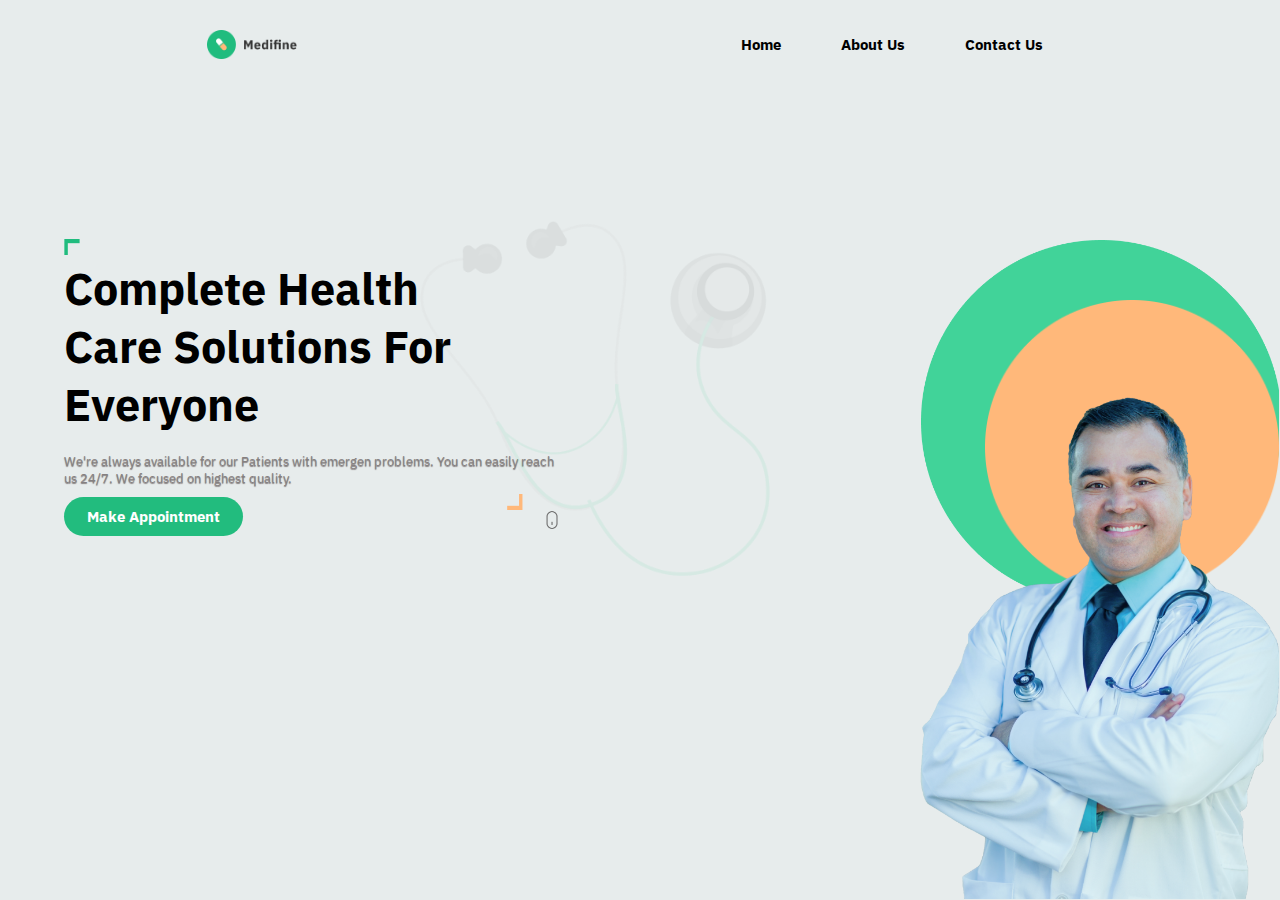
<file: index.html>
<!DOCTYPE html>
<html lang="en">
  <head>
    <meta charset="UTF-8" />
    <meta http-equiv="X-UA-Compatible" content="IE=edge" />
    <meta name="viewport" content="width=device-width, initial-scale=1.0" />
    <!-- Link CSS  -->
    <link rel="stylesheet" href="style1.css" />

    <!-- Link font-family: "IBM Plex Sans" -->
    <link rel="preconnect" href="https://fonts.googleapis.com" />
    <link rel="preconnect" href="https://fonts.gstatic.com" crossorigin />
    <link
      href="https://fonts.googleapis.com/css2?family=IBM+Plex+Sans:wght@200;300;400;500;600;700&family=Poppins:wght@200;300;400;500;600;700;800;900&display=swap"
      rel="stylesheet"
    />
        <link rel="shortcut icon" href="https://encrypted-tbn0.gstatic.com/images?q=tbn:ANd9GcTWHJDAH_AKMhm6Yds8bUXUqAmwZKccMpQl3w&usqp=CAU" type="image/x-icon">
    <title>Home</title>
  </head>
  <body>
    <!-- Navigation Section  -->
    <nav>
     <img src="./Assets/logo.png" alt="logo" class="logo" />
      <ul>
        <li><a href="./index.html">Home</a></li>
        <li><a href="./aboutus.html">About Us</a></li>
        <li><a href="./contactus.html">Contact Us</a></li>
      </ul>
    </nav>

    <!-- Main Section  -->
    <div class="main">
      <!-- Main Left Section  -->
      <div class="main_left">
        <img src="./Assets/topAngle.png" alt="" class="topAngle" />
        <h1>
          Complete Health <br />
          Care Solutions For <br />
          Everyone
        </h1>
        <p>
          We're always available for our Patients with emergen problems. You can
          easily reach <br />
          us 24/7. We focused on highest quality.
        </p>
        <button>Make Appointment</button>
        <img src="./Assets/bottomAngle.png" alt="" class="bottomangle" />
        <img src="./Assets/mouse.png" alt="" class="mouse" />
      </div>
      <!-- Main Right Section  -->
      <div class="main_right">
        <img src="./Assets/greenBox.png" alt="" class="green" />
        <img src="./Assets/yellowBox.png" alt="" class="yellow" />
        <img src="./Assets/doctor.png" alt="" class="doctor" />
      </div>
      <img src="./Assets/stethoscope.png" alt="" class="stethoscope" />
    </div>
  </body>
</html>
</file>
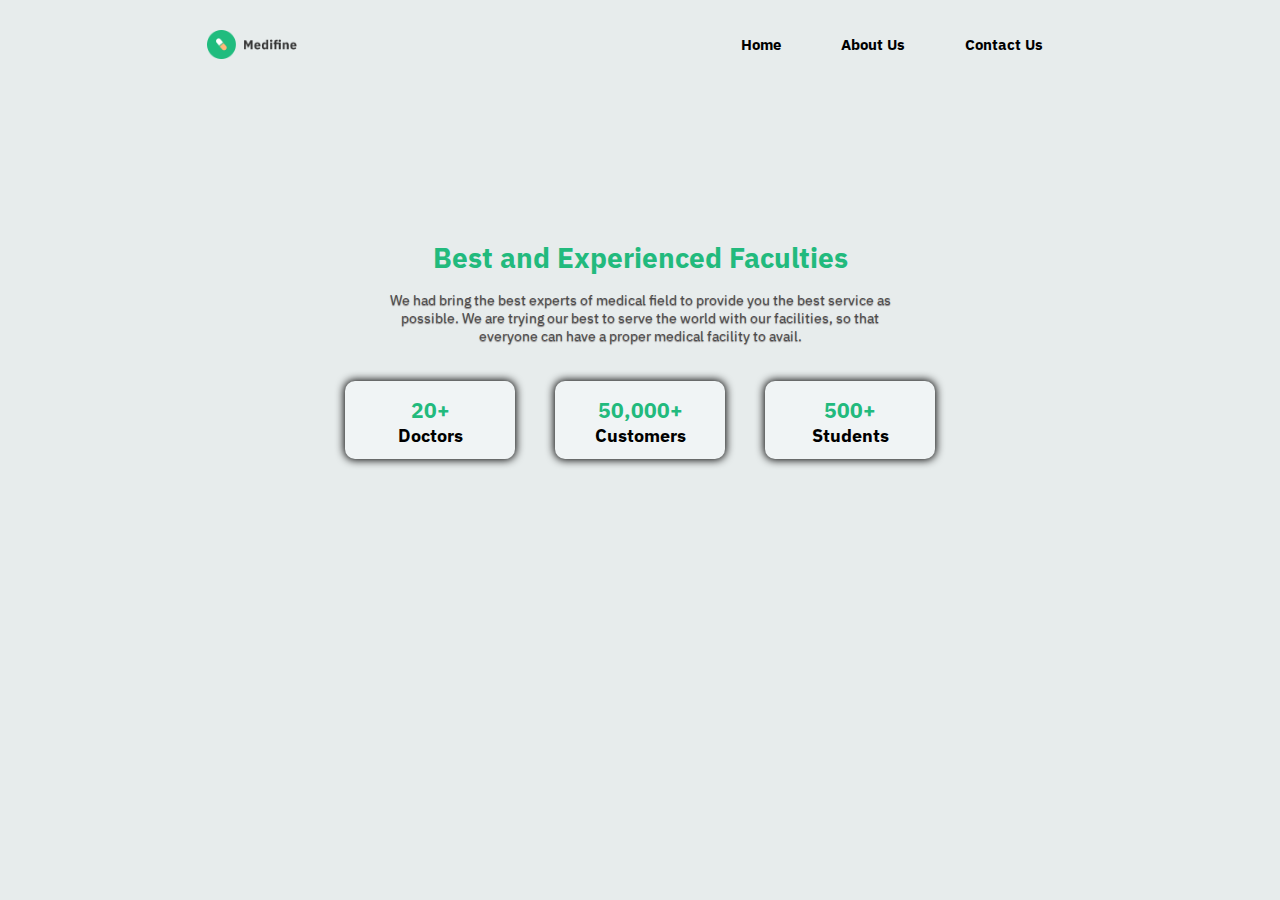
<file: aboutus.html>
<!DOCTYPE html>
<html lang="en">
  <head>
    <meta charset="UTF-8" />
    <meta http-equiv="X-UA-Compatible" content="IE=edge" />
    <meta name="viewport" content="width=device-width, initial-scale=1.0" />
    <!-- Link CSS File  -->
    <link rel="stylesheet" href="style2.css" />

    <!-- Link font-family: "IBM Plex Sans" -->
    <link rel="preconnect" href="https://fonts.googleapis.com" />
    <link rel="preconnect" href="https://fonts.gstatic.com" crossorigin />
    <link
      href="https://fonts.googleapis.com/css2?family=IBM+Plex+Sans:wght@200;300;400;500;600;700&family=Poppins:wght@200;300;400;500;600;700;800;900&display=swap"
      rel="stylesheet"
    />
        <link rel="shortcut icon" href="https://encrypted-tbn0.gstatic.com/images?q=tbn:ANd9GcTWHJDAH_AKMhm6Yds8bUXUqAmwZKccMpQl3w&usqp=CAU" type="image/x-icon">
    <title>About Us</title>
  </head>
  <body>

    <!-- Navigation Section  -->
    <nav>
        <img src="./Assets/logo.png" alt="logo" class="logo" />
      <ul>
        <li><a href="./index.html">Home</a></li>
        <li><a href="./aboutus.html">About Us</a></li>
        <li><a href="./contactus.html">Contact Us</a></li>
        </ul>
  </nav>

  <!-- Main Section  -->
    <div class="main">
      <div class="main_1">
        <h1> Best and Experienced Faculties</h1>
        <p>
          We had bring the best experts of medical field to provide you the best
          service as <br />
          possible. We are trying our best to serve the world with our
          facilities, so that <br />
          everyone can have a proper medical facility to avail.
        </p>
      </div>

      <!-- Box Section  -->
      <div class="box">
        <div class="box_1">
          <h3>20+</h3>
          <p>Doctors</p>
        </div>
        <div class="box_2">
          <h3>50,000+</h3>
          <p>Customers</p>
        </div>
        <div class="box_3">
          <h3>500+</h3>
          <p>Students</p>
        </div>
      </div>
    </div>
  </body>
</html>
</file>
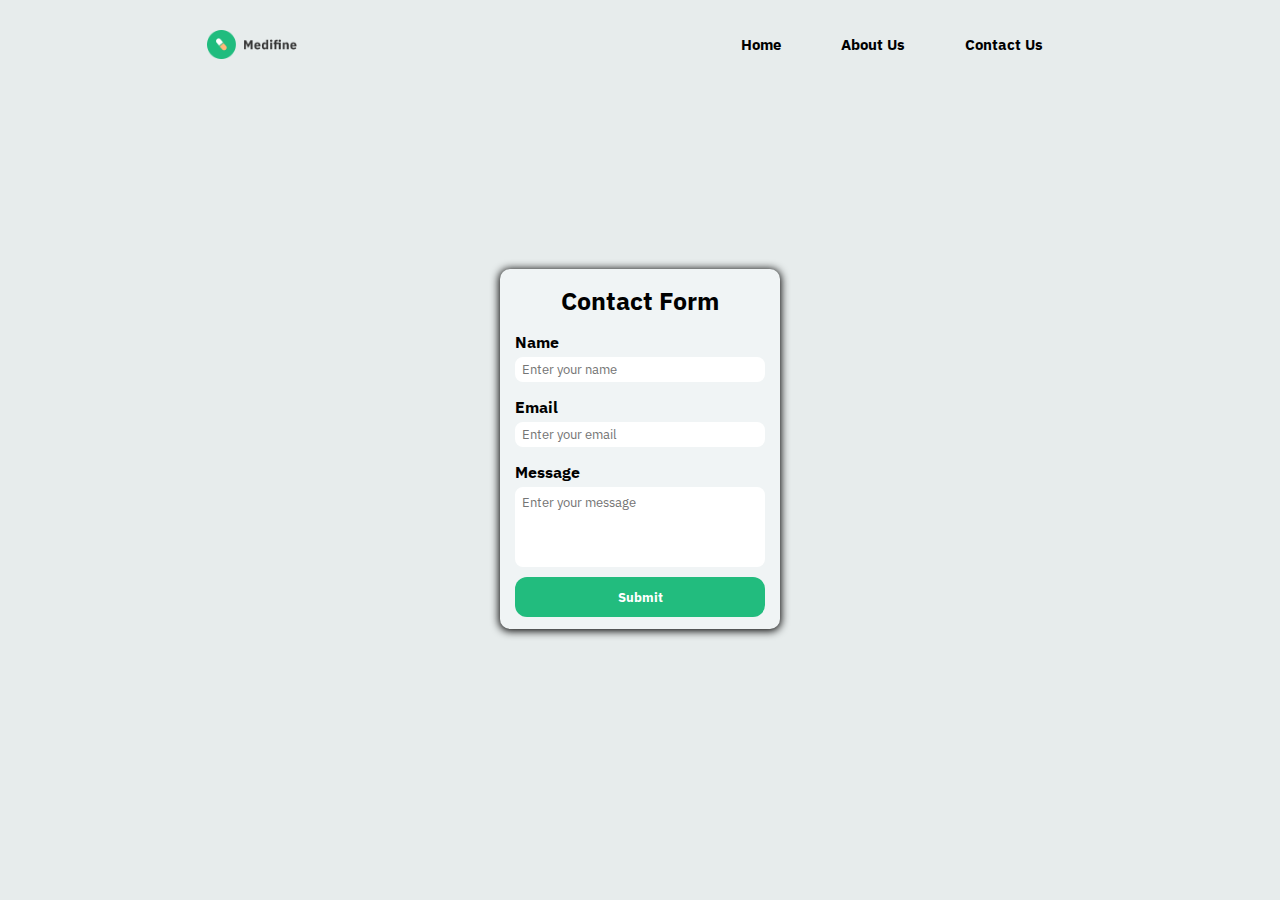
<file: contactus.html>
<!DOCTYPE html>
<html lang="en">
  <head>
    <meta charset="UTF-8" />
    <meta http-equiv="X-UA-Compatible" content="IE=edge" />
    <meta name="viewport" content="width=device-width, initial-scale=1.0" />
    <!-- Link CSS File -->
    <link rel="stylesheet" href="style3.css" />

    <!-- Link font-family: "IBM Plex Sans" -->
    <link rel="preconnect" href="https://fonts.googleapis.com" />
    <link rel="preconnect" href="https://fonts.gstatic.com" crossorigin />
    <link
      href="https://fonts.googleapis.com/css2?family=IBM+Plex+Sans:wght@200;300;400;500;600;700&family=Poppins:wght@200;300;400;500;600;700;800;900&display=swap"
      rel="stylesheet"
    />
        <link rel="shortcut icon" href="https://encrypted-tbn0.gstatic.com/images?q=tbn:ANd9GcTWHJDAH_AKMhm6Yds8bUXUqAmwZKccMpQl3w&usqp=CAU" type="image/x-icon">
    <title>Contact Us</title>
  </head>
  <body>
    
    <!-- Navigation Section  -->
    <nav>
     <img src="./Assets/logo.png" alt="logo" class="logo" />
      <ul>
        <li><a href="./index.html">Home</a></li>
        <li><a href="./aboutus.html">About Us</a></li>
        <li><a href="./contactus.html">Contact Us</a></li>
      </ul>
    </nav>

    <!-- Form Section  -->
    <div class="form_main">
      <form>
        <h1>Contact Form</h1>
        <div class="table">
          <label for="name">Name</label>
          <input type="text" placeholder="Enter your name" />
          <label for="email">Email</label>
          <input type="email" placeholder="Enter your email" />
          <label for="message">Message</label>
          <input
            type="textarea"
            class="textarea"
            placeholder="Enter your message"
          />
          <button>Submit</button>
        </div>
      </form>
    </div>
  </body>
</html>
</file>
<file: style1.css>
* {
    margin: 0;
    padding: 0;
    box-sizing: border-box;
    font-family: "IBM Plex Sans", sans-serif;
}

body{
    background-color: #e7ecec;
}

/* Navigation Section  */
nav {
    display: flex;
    justify-content: space-around;
    align-items: center;
    margin: 30px auto;
    width: 100%;
    cursor: pointer;
}

nav ul {
    display: flex;
    list-style: none;
}

nav ul li {

    margin: 0 30px;
    font-weight: 800;
}

nav ul li a {
    color: black;
    text-decoration: none;
    font-size: 15px;
}

nav ul li a:hover {
    color: #757070;
}

.logo {
    width: 90px;
}

/* Main Section  */
.main {
    display: flex;
    width: 100%;
    align-items: center;
    justify-content: center;
}

/* Main Left Section  */
.main_left {
    position: relative;
    top: 150px;
    left: 5%;
    height: 100%;
    width: 100vh;
}

.main_left h1 {
    font-size: 45px;
}

.main_left p {
    padding: 20px 0 10px 0;
    font-size: 13px;
    color: #858080;
    text-shadow: 0px 1px 1px #837d7d;
}

button {
    padding: 10px;
    width: 14vw;
    border-radius: 20px;
    font-weight: 800;
    background-color: #22bc7e;
    border: none;
    color: white;
    cursor: pointer;
    font-size: 15px;
}

button:hover {
    background-color: #5ed3a4;
}

.topAngle {
    width: 16px;
}
.bottomangle {
    position: relative;
    left: 260px;
    bottom: 12px;
    width: 16px;
}

.mouse {
    position: relative;
    width: 20px;
    left: 275px;
    top: 8px;
}

/* Main Right Section  */
.main_right {
    width: 30%;
    height: 100%;
}

.green {
    position: absolute;
    width: 28%;
    top: 240px;
    right: 1px;
    z-index: 0;
}

.yellow {
    position: absolute;
    width: 23%;
    top: 300px;
    right: 1px;
    z-index: 1;
}
.doctor {
    position: absolute;
    width: 30vw;
    bottom: 1px;
    right: 1px;
    z-index: 2;
}

.stethoscope {
    position: absolute;
    width: 400px;
    top: 200px;
    left: 400px;
}
</file>
<file: style2.css>
* {
    margin: 0;
    padding: 0;
    box-sizing: border-box;
    font-family: "IBM Plex Sans", sans-serif;
}

body {
    background-color: #e7ecec;
}

/* Navigation Section  */
nav {
    display: flex;
    justify-content: space-around;
    align-items: center;
    margin: 30px auto;
    cursor: pointer;
}

nav ul {
    display: flex;
    list-style: none;
}
 
nav ul li {
    margin: 0 30px;
    font-weight: 900;
}

nav ul li a:hover {
    color: #757070;
}

nav ul li a {
    color: black;
    text-decoration: none;
    font-size: 15px;
}

.logo {
    width: 90px;
}

/* Main Section  */
.main {
    display: grid;
    grid-template-rows: 1fr 1fr;
    justify-content: center;
    align-items: center;
    position: relative;
    text-align: center;
    top: 150px;
}

h1 {
    font-size: 28px;
    margin-bottom: 10px;
}

.main_1 p {
    font-size: 14px;
    margin: 15px auto;
    color: #4b4949;
    text-shadow: 0px 1px 1px #837d7d;
}

h1,h3 {
    color: #22ba7d;
    font-weight: 700;
}

/* Box Section  */
.box {
    display: flex;
    justify-content: space-evenly;
    column-gap: 40px;
}

.box_1,.box_2,.box_3 {
    padding: 15px 40px 10px 40px;
    text-align: center;
    border-radius: 10px;
    background-color: #f0f4f5;
    box-shadow: 0px 0px 8px 1px black;
    height: 78px;
    width: 170px;   
    font-weight: 700;
    font-size: 18px;
    cursor: pointer;
}

.box_1:hover {
    background-color: #dde9ec;
}

.box_2:hover {
    background-color: #dde9ec;
}

.box_3:hover {
    background-color: #dde9ec;
}
</file>
<file: style3.css>
* {
    margin: 0;
    padding: 0;
    box-sizing: border-box;
    font-family: "IBM Plex Sans", sans-serif;
}

body {
    background-color: #e7ecec;
}

/* Navigation Section  */
nav {
    display: flex;
    justify-content: space-around;
    align-items: center;
    margin: 30px auto;
    cursor: pointer;
}

nav ul {
    display: flex;
    list-style: none;
}
 
nav ul li {
    margin: 0 30px;
    font-weight: 900;
}

nav ul li a {
    color: black;
    text-decoration: none;
    font-size: 15px;
}

nav ul li a:hover {
    color: #757070;
}

.logo {
    width: 90px;
}


/* Form Section  */
.form_main {
   width: 100vw;
   height: 80vh;
   display: flex;
   justify-content: center;
   align-items: center;
}

form {
    background-color: #f0f4f5;
    padding: 15px;
    height: 360px;
    border-radius: 10px;
    box-shadow: 0px 1px 9px 1px black;
}

input {
    margin: 0 0 10px 0;
    border-style: none;
    background-color: #fff;
    height: 25px;
    border-radius: 8px;
    padding-left: 7px;
}

.textarea {
    padding-bottom: 50px;
    padding-left: 7px;
}

label {
    font-weight: 700;
}

h1 {
    font-size: 25px;
    text-align: center;
}

.table {
    flex-direction: column;
    display: flex;
    width: 250px;
    row-gap: 5px;
    margin: 15px 0;
}

.textarea {
    height: 80px;
}

button {
    height: 40px;
    border-radius: 12px;
    font-weight: 800;
    border-style: none;
    margin-top: -5px;
    background-color: #22bc7e;
    color: #fff;
    cursor: pointer;
}

button:hover {
    background-color: #5ed3a4;
}
</file>
